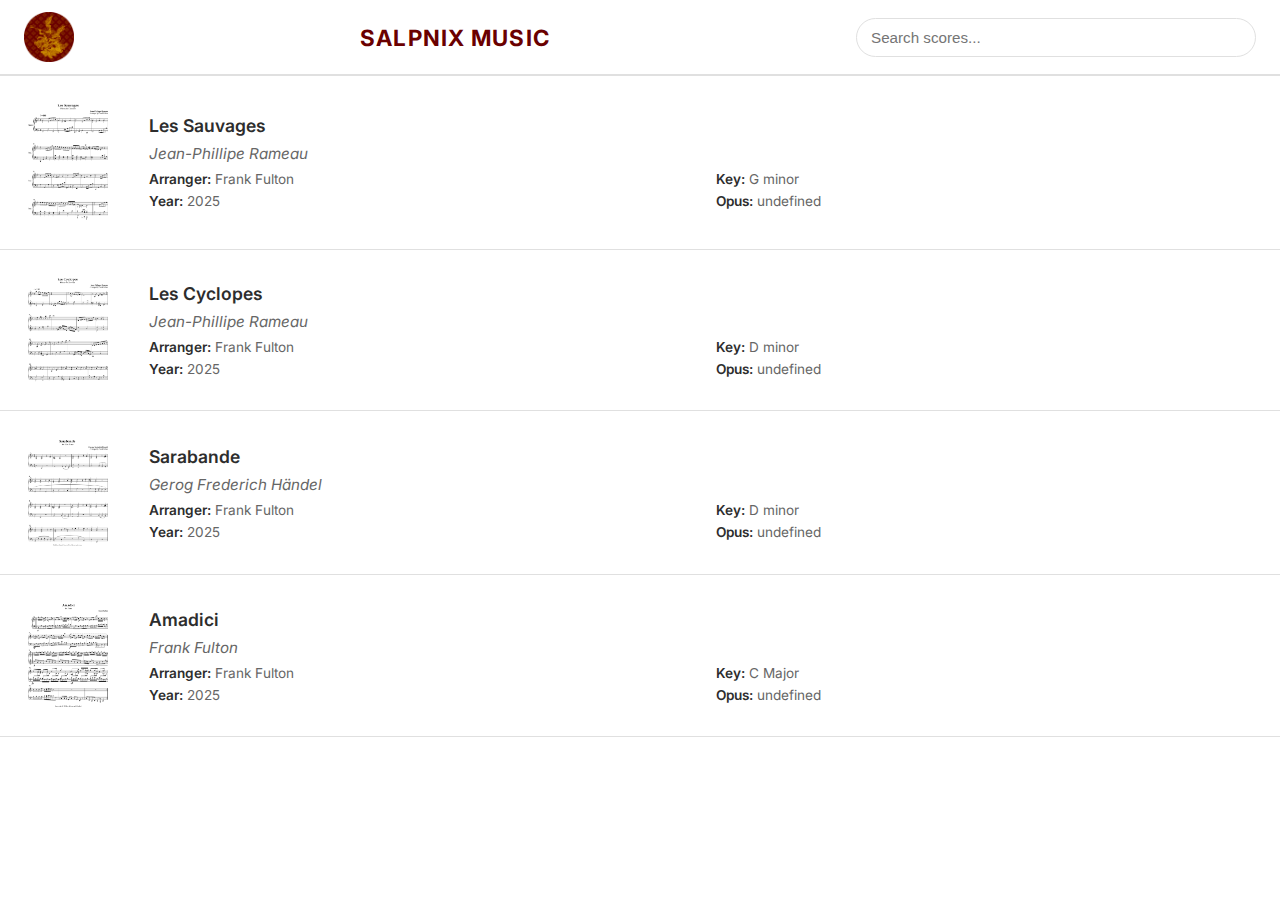
<file: index.html>
<!DOCTYPE html>
<html lang="en">
<head>
  <meta charset="UTF-8" />
  <meta name="viewport" content="width=device-width, initial-scale=1.0"/>
  <title>Salpinx Music</title>

  <link href="https://fonts.googleapis.com/css2?family=Inter:wght@400;600&display=swap" rel="stylesheet">
  <link href="https://fonts.googleapis.com/icon?family=Material+Icons" rel="stylesheet">
  <link rel="icon" type="image/x-icon" href="/assets/images/favicon.ico">

  <style>
    :root {
      --bg: #fff;
      --accent: #6a0000;
      --text: #2d2d2d;
      --muted: #666;
      --divider: #e0e0e0;
    }
  
    body {
      font-family: 'Inter', sans-serif;
      margin: 0;
      padding: 0;
      background-color: var(--bg);
      color: var(--text);
    }
  
    .navbar {
      display: flex;
      align-items: center;
      justify-content: space-between;
      background-color: var(--bg);
      border-bottom: 2px solid var(--divider);
      padding: 12px 24px;
      position: sticky;
      top: 0;
      z-index: 100;
    }
  
    .navbar .logo {
      font-size: 1.4rem;
      font-weight: 700;
      color: var(--accent);
      text-transform: uppercase;
      letter-spacing: 0.05em;
    }
  
    .search-container {
      display: flex;
      align-items: center;
      max-width: 400px;
      flex: 1;
      margin-left: 20px;
    }
  
    .search-container input {
      width: 100%;
      padding: 10px 14px;
      border: 1px solid var(--divider);
      border-radius: 20px;
      font-size: 0.95rem;
      outline: none;
      transition: border 0.3s ease;
      background-color: #fff;
      color: var(--text);
    }
  
    .search-container input:focus {
      border-color: var(--accent);
    }
  
    .search-toggle {
      display: none;
    }
  
    .score-list {
      width: 100%;
      margin: 0;
      padding: 0;
    }

  
    .score-item {
      padding: 0; /* remove default spacing, handled in content */
      align-items: center;
    }
  
    .score-item-content {
      display: flex;
      width: 100%;
      gap: 28px;
      align-items: center; /* center everything vertically */
      padding: 16px 16px;
      border-bottom: 1px solid var(--divider);
      transition: background 0.2s;
      box-sizing: border-box;
    }
  
    .score-item-content:hover {
      background-color: #fdf6f6; /* subtle red tint */
    }
  
    .score-thumb {
      width: 80px;
      height: auto;
      border-radius: 6px;
      object-fit: cover;
      background-color: rgb(255, 255, 255);
      padding: 1%;
      flex-shrink: 0;
    }
  
    .score-info {
      flex: 1;
      display: flex;
      flex-direction: column;
      gap: 8px;
    }
  
    .score-title {
      font-size: 1.1rem;
      font-weight: 600;
      color: var(--text);
    }
  
    .score-composer {
      font-size: 0.95rem;
      color: var(--muted);
      font-style: italic;
    }
  
    .score-meta-grid {
      display: grid;
      grid-template-columns: 1fr 1fr;
      gap: 6px 20px;
      font-size: 0.85rem;
      color: var(--muted);
    }
  
    .score-meta-grid .label {
      font-weight: 600;
      color: var(--text);
    }
  
    a {
      text-decoration: none;
      color: inherit;
      width: 100%;
    }
  
    @media (max-width: 600px) {
      .navbar {
        flex-direction: column;
        align-items: flex-start;
      }
  
      .score-item-content {
        flex-direction: column;
        align-items: flex-start;
      }
  
      .score-thumb {
        width: 100%;
        max-width: 300px;
      }
  
      .score-meta-grid {
        grid-template-columns: 1fr;
      }
    }

    img.logo {
      max-width: 50px;
      align-items: center; /* center everything vertically */
    }
  </style>
  
  
</head>
<body>

  <div class="navbar">
    <img src="assets/images/logo-modified.png" class="logo"/><div class="logo"> Salpnix Music</div>
    <div class="search-container">
      <input type="text" id="searchInput" placeholder="Search scores..." oninput="filterScores()">
    </div>
  </div>

  <div class="score-list" id="scoreList"></div>

  <script>
    let scoresData = [];

    function renderScores(data) {
      const list = document.getElementById("scoreList");
      list.innerHTML = "";

      data.forEach(score => {
        const item = document.createElement("div");
        item.className = "score-item";
        
        // Generate the URL for score details
        const scoreURL = `score.html?title=${encodeURIComponent(score.title)}&composer=${encodeURIComponent(score.composer)}&arranger=${encodeURIComponent(score.arranger)}&key=${encodeURIComponent(score.key)}&year=${encodeURIComponent(score.year)}&opus=${encodeURIComponent(score.opus)}`;

        item.innerHTML = `
        <a href="${scoreURL}">
          <div class="score-item-content">
            <img class="score-thumb" src="${score.image}" alt="${score.title}">

            <div class="score-info">
              <div class="score-title">${score.title}</div>
              <div class="score-composer">${score.composer}</div>

              <div class="score-meta-grid">
                <div><span class="label">Arranger:</span> ${score.arranger}</div>
                <div><span class="label">Key:</span> ${score.key}</div>
                <div><span class="label">Year:</span> ${score.year}</div>
                <div><span class="label">Opus:</span> ${score.opus}</div>
              </div>
            </div>
          </div>
        </a>
      `;


        
        list.appendChild(item);
      });
    }

    function filterScores() {
      const query = document.getElementById("searchInput").value.toLowerCase().trim();
      const composerRegex = /composer:'([^']+)'/i;

      let filtered = scoresData;

      // If the query includes composer: 'x', filter based on composer
      if (composerRegex.test(query)) {
        const composerMatch = query.match(composerRegex);
        const composerName = composerMatch[1].toLowerCase();
        filtered = scoresData.filter(score =>
          score.composer.toLowerCase().includes(composerName)
        );
      } else {
        // General search across all fields
        filtered = scoresData.filter(score =>
          score.title.toLowerCase().includes(query) ||
          score.composer.toLowerCase().includes(query) ||
          score.arranger.toLowerCase().includes(query) ||
          score.key.toLowerCase().includes(query) ||
          score.year.toString().includes(query)
        );
      }

      renderScores(filtered);
    }

    fetch("scores.json")
      .then(res => res.json())
      .then(data => {
        scoresData = data;
        renderScores(scoresData);
      })
      .catch(err => {
        console.error("Failed to load scores.json", err);
      });

    function toggleSearch() {
      const container = document.getElementById("searchContainer");
      const input = document.getElementById("searchInput");

      if (container.style.display === "block") {
        container.style.display = "none";
      } else {
        container.style.display = "block";
        setTimeout(() => input.focus(), 100);
      }
    }
  </script>

</body>
</html>
</file>
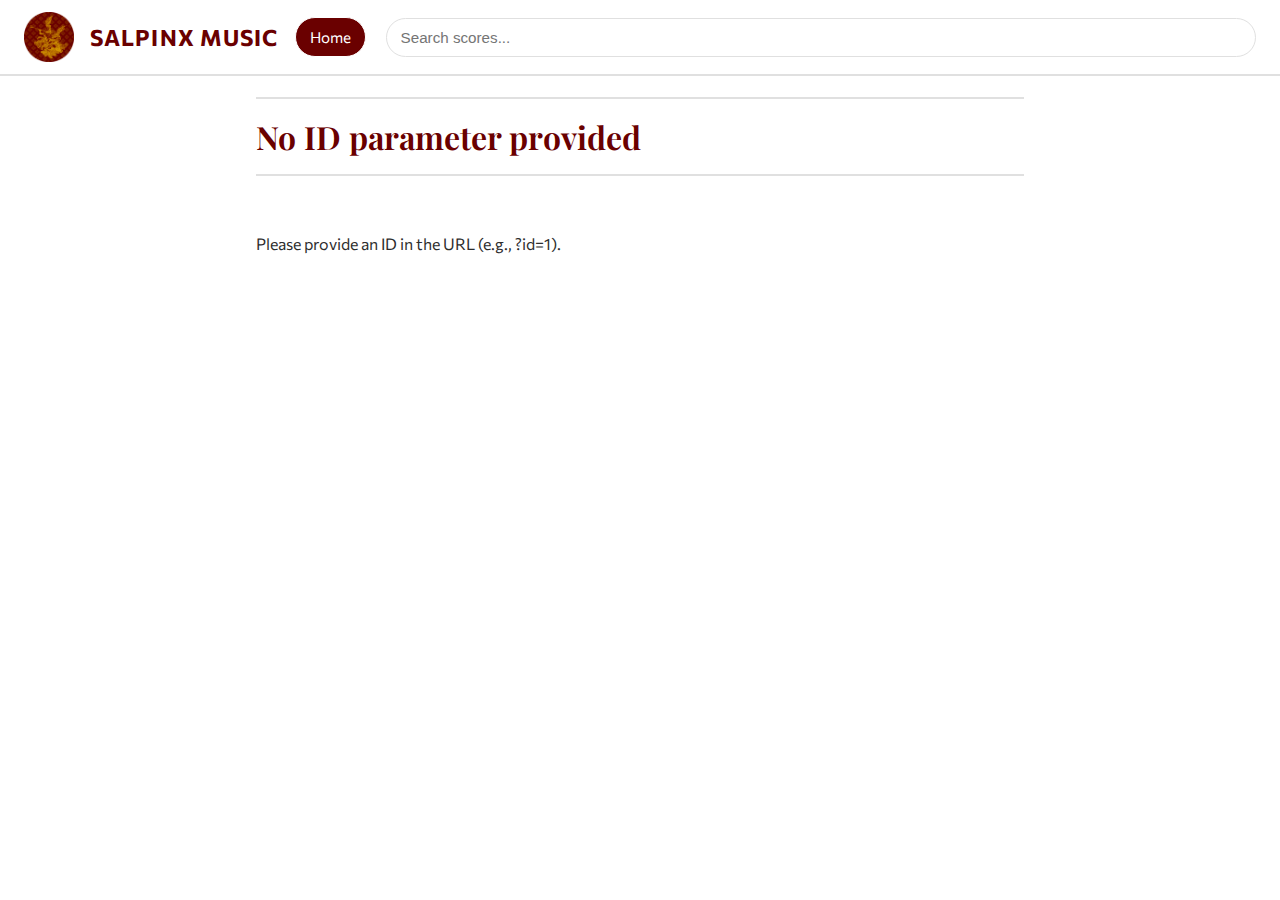
<file: article.html>
<!DOCTYPE html>
<html lang="en">

<head>
  <meta charset="UTF-8">
  <meta name="viewport" content="width=device-width, initial-scale=1.0">
  <title>Document</title>
  <link rel="preconnect" href="https://fonts.gstatic.com" crossorigin>
  <link rel="preconnect" href="https://fonts.googleapis.com">
  <link rel="preconnect" href="https://fonts.gstatic.com" crossorigin>
  <link
    href="https://fonts.googleapis.com/css2?family=Commissioner:wght@100..900&family=Playfair+Display:ital,wght@0,400..900;1,400..900&display=swap"
    rel="stylesheet">
  <link href="https://fonts.googleapis.com/icon?family=Material+Icons" rel="stylesheet">
  <link rel="icon" type="image/x-icon" href="/assets/images/favicon.ico">
  <link rel="stylesheet" href="style.css">
</head>

<body>
  <div class="navbar">
    <img src="assets/images/logo-modified.png" class="logo" />
    <div class="logo" style="margin-left: 16px;"> Salpinx Music</div>
    <button class="button" onclick="window.location.href = 'index.html'">Home</button>
    <div class="search-container">
      <input type="text" id="searchInput" placeholder="Search scores..." oninput="filterScores()">
    </div>
  </div>

  <div class="article-content">
    <!-- Placeholder where the title, date, and body will be inserted -->
    <h1 class="article-heading" id="article-heading">Loading content...</h1>
    <p class="article-muted" id="article-date">Loading content...</p>
    <p class="article-text" id="article-body">Loading content...</p>
  </div>

  <script>
    // Function to get the 'id' parameter from the URL
    function getUrlParameter(name) {
      const urlParams = new URLSearchParams(window.location.search);
      return urlParams.get(name);
    }

    // Fetch the JSON data and display it based on the 'id' parameter
    const id = getUrlParameter('id'); // Get the 'id' from the URL

    if (id) {
      fetch('articles.json')
        .then(response => {
          // Check if response is ok
          if (!response.ok) {
            throw new Error('Network response was not ok');
          }
          return response.json();
        })
        .then(data => {
          console.log('Fetched data:', data); // Log the fetched data

          // Find the entry with the matching 'id'
          const entry = data.find(item => item.id === id);

          // Update the DOM with the fetched data
          if (entry) {
            document.getElementById('article-heading').textContent = entry.title;
            document.getElementById('article-date').textContent = entry.date;
            document.getElementById('article-body').innerHTML = entry.body;
          } else {
            document.getElementById('article-heading').textContent = 'No data found';
            document.getElementById('article-date').textContent = '';
            document.getElementById('article-body').innerHTML = 'The requested content could not be found.';
          }
        })
        .catch(error => {
          console.error('Error fetching the JSON data:', error);
          document.getElementById('article-heading').textContent = 'Error';
          document.getElementById('article-date').textContent = '';
          document.getElementById('article-body').innerHTML = 'There was an error fetching the content.';
        });
    } else {
      document.getElementById('article-heading').textContent = 'No ID parameter provided';
      document.getElementById('article-date').textContent = '';
      document.getElementById('article-body').innerHTML = 'Please provide an ID in the URL (e.g., ?id=1).';
    }
  </script>


</body>

</html>
</file>
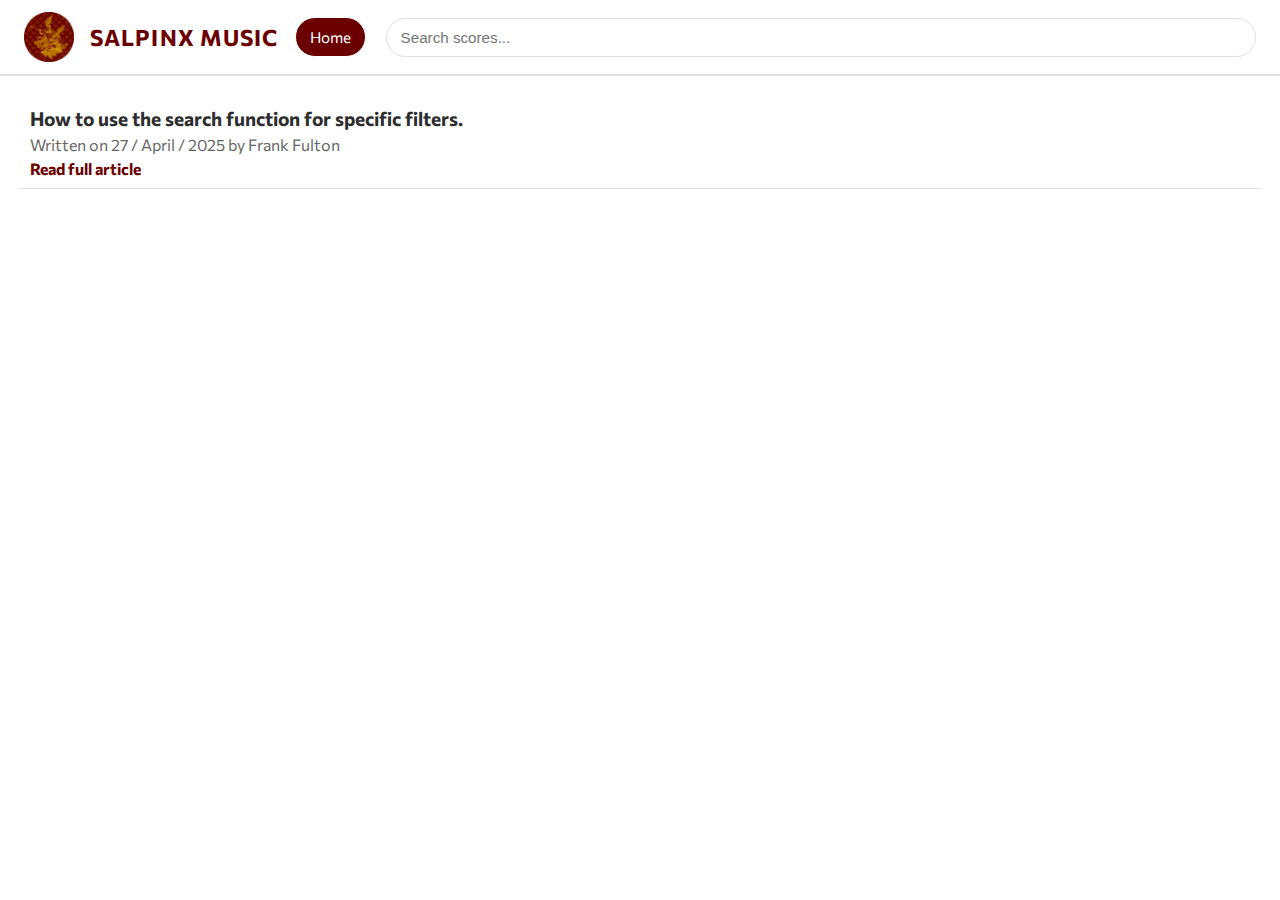
<file: articles.html>
<!DOCTYPE html>
<html lang="en">
<head>
    <meta charset="UTF-8">
    <meta name="viewport" content="width=device-width, initial-scale=1.0">
    <title>Articles List - Salpinx Music</title>
    <link href="https://fonts.googleapis.com/css2?family=Commissioner:wght@100..900&display=swap" rel="stylesheet">
    <style>
        :root {
          --bg: #fff;
          --accent: #6a0000;
          --accent-muted: #883737;
          --text: #2d2d2d;
          --muted: #666;
          --divider: #e0e0e0;
        }
      
        body {
          font-family: 'Commissioner', sans-serif;
          margin: 0;
          padding: 0;
          background-color: var(--bg);
          color: var(--text);
        }
      
        .navbar {
          display: flex;
          align-items: center;
          background-color: var(--bg);
          border-bottom: 2px solid var(--divider);
          padding: 12px 24px;
          position: sticky;
          top: 0;
          z-index: 100;
        }
      
        .navbar .logo {
          font-size: 1.4rem;
          font-weight: 700;
          color: var(--accent);
          text-transform: uppercase;
          letter-spacing: 0.05em;
          
          
        }
      
        .search-container {
          display: flex;
          align-items: center;
    
          width: 10%;
          flex: 1;
          margin-left: 20px;
        }
      
        .search-container input {
          width: 100%;
          padding: 10px 14px;
          border: 1px solid var(--divider);
          border-radius: 20px;
          font-size: 0.95rem;
          outline: none;
          transition: border 0.3s ease;
          background-color: #fff;
          color: var(--text);
          
        }
      
        .search-container input:focus {
          border-color: var(--accent);
        }
      
        .search-toggle {
          display: none;
        }
      
        .score-list {
          width: 100%;
          margin: 0;
          padding: 0;
        }
    
      
        .score-item {
          padding: 0; /* remove default spacing, handled in content */
          align-items: center;
        }
      
        .score-item-content {
          display: flex;
          width: 100%;
          gap: 28px;
          align-items: center; /* center everything vertically */
          padding: 16px 16px;
          border-bottom: 1px solid var(--divider);
          transition: background 0.2s;
          box-sizing: border-box;
        }
      
        .score-item-content:hover {
          background-color: #fdf6f6; /* subtle red tint */
        }
      
        .score-thumb {
          width: 80px;
          height: auto;
          border-radius: 6px;
          object-fit: cover;
          background-color: rgb(255, 255, 255);
          padding: 1%;
          flex-shrink: 0;
        }
      
        .score-info {
          flex: 1;
          display: flex;
          flex-direction: column;
          gap: 8px;
        }
      
        .score-title {
          font-size: 1.1rem;
          font-weight: 600;
          color: var(--text);
        }
      
        .score-composer {
          font-size: 1.1rem;
          color: var(--muted);
          font-weight: lighter;
        }
        .score-price {
          font-size: 0.95rem;
          color: var(--muted);
        }
      
        .score-meta-grid {
          display: grid;
          grid-template-columns: 1fr 1fr;
          gap: 6px 20px;
          font-size: 0.85rem;
          color: var(--muted);
        }
      
        .score-meta-grid .label {
          font-weight: 600;
          color: var(--text);
    
        }
      
        a {
          text-decoration: none;
          color: inherit;
          width: 100%;
        }
      
        @media (max-width: 600px) {
          .navbar {
            flex-direction: column;
            align-items: flex-start;
          }
      
          .score-item-content {
            flex-direction: column;
            align-items: flex-start;
          }
      
          .score-thumb {
            width: 100%;
            max-width: 300px;
          }
      
          .score-meta-grid {
            grid-template-columns: 1fr;
          }
        }
    
        img.logo {
          max-width: 50px;
          align-items: center; /* center everything vertically */
        }

        divider {
            border-bottom: 2px solid var(--divider);
        }

        .article-content {
            margin-top: 16px;
            margin-left: 20%;
            margin-right: 20%;
        }
        .article-heading {
            font-family: 'Playfair Display', serif, monospace;
            font-weight: 660;
            padding-bottom: 16px;
            padding-top: 16px;
            border-top: 2px solid var(--divider);
            border-bottom: 2px solid var(--divider);
            color: var(--accent);
        }
        .article-muted {
            padding-bottom: 10px;
            margin-left: 10px;
            padding-top: 10px;
            color: var(--muted);
            font-style: italic;
        }

        h2 {
            font-family: 'Playfair Display', serif, monospace;
            font-weight: 60;
        }

        code {
            background-color:#f6f6f6;
            padding: 5px;
            border-radius: 5px;
        }

        .button {
            align-items: center;
            text-align: center;
            margin-left: 16px;
            padding: 10px 14px;
            border: 1px solid #fff;
            border-radius: 20px;
            font-size: 0.95rem;
            outline: none;
            background-color: var(--accent);
            color: #fff;
            font-family: 'Commissioner', sans-serif;
            transition: border 0.4s ease, background-color 0.4s ease; /* Combined transitions */
        }

        .button:hover {
            cursor: pointer;
            background-color: var(--accent-muted); /* Make sure --accent-muted is defined */
        }

        .button:active {
            background-color: #fff;
            border: 1px solid var(--accent-muted);
            color: var(--accent-muted);
        }
        .article-list {
            margin: 20px;
            padding: 0;
        }

        .article-item {
            padding: 10px;
            border-bottom: 1px solid var(--divider);
            margin-bottom: 10px;
        }

        .article-item h3 {
            margin: 0;
            font-size: 1.2rem;
        }

        .article-item p {
            color: var(--muted);
            margin: 5px 0;
        }

        .article-item a {
            text-decoration: none;
            color: var(--accent);
            font-weight: bold;
        }
      </style>
</head>
<body>

    <div class="navbar">
        <img src="assets/images/logo-modified.png" class="logo"/><div class="logo" style="margin-left: 16px;"> Salpinx Music</div>
        <button class="button" onclick="window.location.href = 'index.html'">Home</button>
        <div class="search-container">
          <input type="text" id="searchInput" placeholder="Search scores..." oninput="filterScores()">
        </div>
      </div>

    <div class="article-list" id="articleList">
        <!-- Articles will be injected here -->
    </div>

    <script>
        // Fetch articles from the articles.json file
        fetch('articles.json')
            .then(response => response.json())
            .then(data => {
                const articleListContainer = document.getElementById('articleList');
                
                data.forEach(article => {
                    const articleItem = document.createElement('div');
                    articleItem.classList.add('article-item');

                    // Create the title, date, and a link to the article
                    articleItem.innerHTML = `
                        <h3>${article.title}</h3>
                        <p>${article.date}</p>
                        <a href="article.html?id=${article.id}">Read full article</a>
                    `;

                    // Append the article item to the article list container
                    articleListContainer.appendChild(articleItem);
                });
            })
            .catch(error => console.error('Error fetching articles:', error));
    </script>

</body>
</html>
</file>
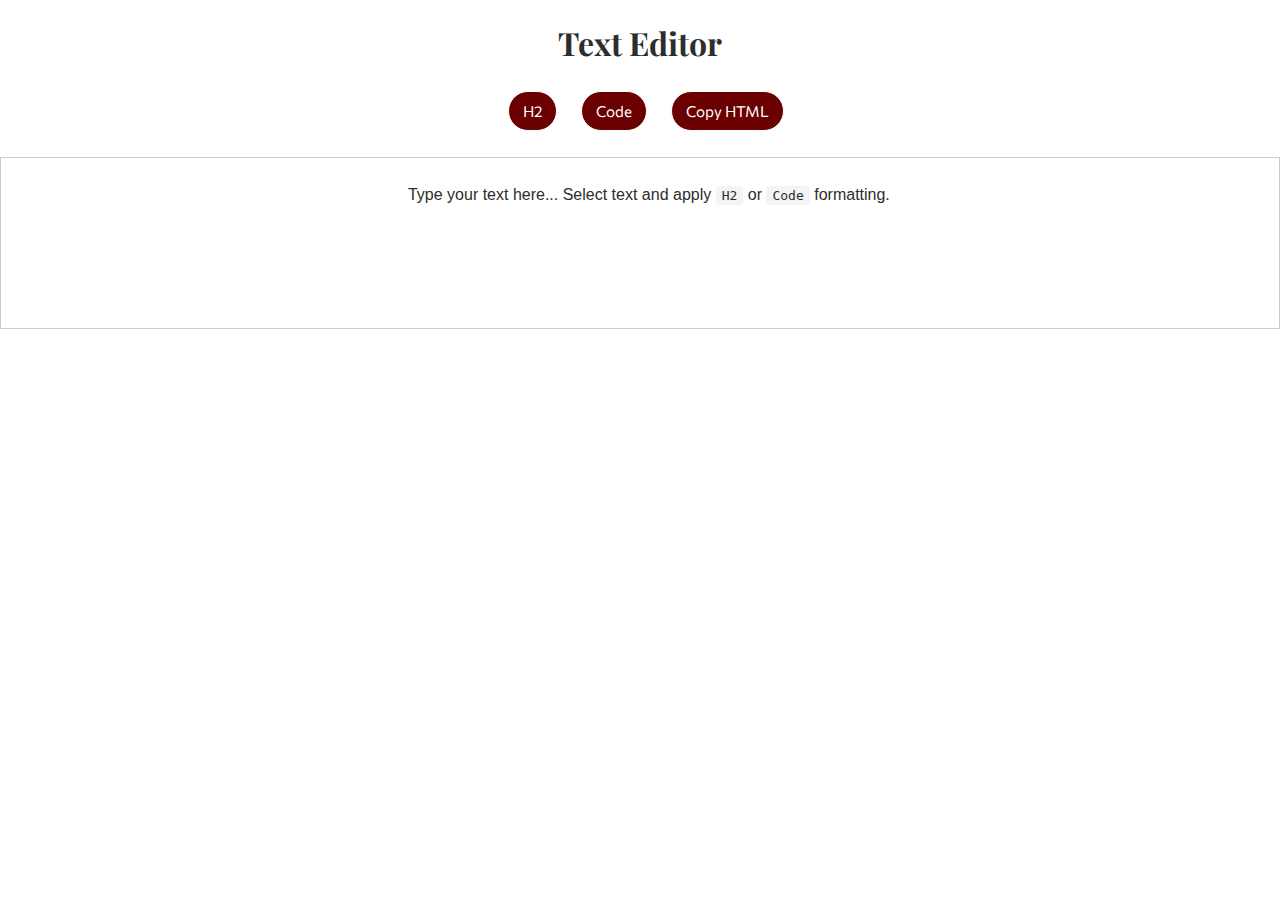
<file: editor.html>
<!DOCTYPE html>
<html lang="en">
<head>
  <meta charset="UTF-8">
  <link rel="stylesheet" href="style.css">
  <title>Simple Text Editor with Copy</title>
  <style>
    #editor {
      border: 1px solid #ccc;
      padding: 10px;
      min-height: 150px;
      font-family: sans-serif;
      white-space: pre-wrap; /* Ensures the formatting is respected */
    }
    button {
      margin: 5px;
      padding: 5px 10px;
    }
    code {
      background: #f4f4f4;
      padding: 2px 6px;
      border-radius: 4px;
      font-family: monospace;
    }

    h1 {
        font-family: 'Playfair Display';
    }
  </style>
</head>
<body>
<center>
  <h1 class="">Text Editor</h1>
  <div>
    <button class="button" onclick="wrapSelectedText('h2')">H2</button>
    <button class="button" onclick="wrapSelectedText('code')">Code</button>
    <button class="button" onclick="copyToClipboard()">Copy HTML</button>
  </div>
<h1></h1>
  <div id="editor" contenteditable="true">
    Type your text here... Select text and apply <code>H2</code> or <code>Code</code> formatting.
  </div>

  <script>
    // Function to wrap selected text in a given tag (h2 or code)
    function wrapSelectedText(tag) {
      const selection = window.getSelection();
      if (!selection.rangeCount) return;

      const range = selection.getRangeAt(0);
      if (range.collapsed) return; // No text selected

      const wrapper = document.createElement(tag);
      wrapper.appendChild(range.extractContents());
      range.insertNode(wrapper);

      // Optional: move cursor after inserted node
      range.setStartAfter(wrapper);
      selection.removeAllRanges();
      selection.addRange(range);
    }

    // Function to copy the HTML content inside the editor
    function copyToClipboard() {
      const editorContent = document.getElementById('editor').innerHTML;
      const tempTextArea = document.createElement('textarea');

      // Add the HTML content to the temporary textarea
      tempTextArea.value = editorContent;
      document.body.appendChild(tempTextArea);

      // Select and copy the content
      tempTextArea.select();
      tempTextArea.setSelectionRange(0, 99999); // For mobile devices

      try {
        // Attempt to copy the text to the clipboard
        document.execCommand('copy');
        alert('Content copied to clipboard!');
      } catch (err) {
        alert('Unable to copy. Try again.');
      }

      // Remove the temporary textarea
      document.body.removeChild(tempTextArea);
    }
  </script>

</body>
</html>
</file>
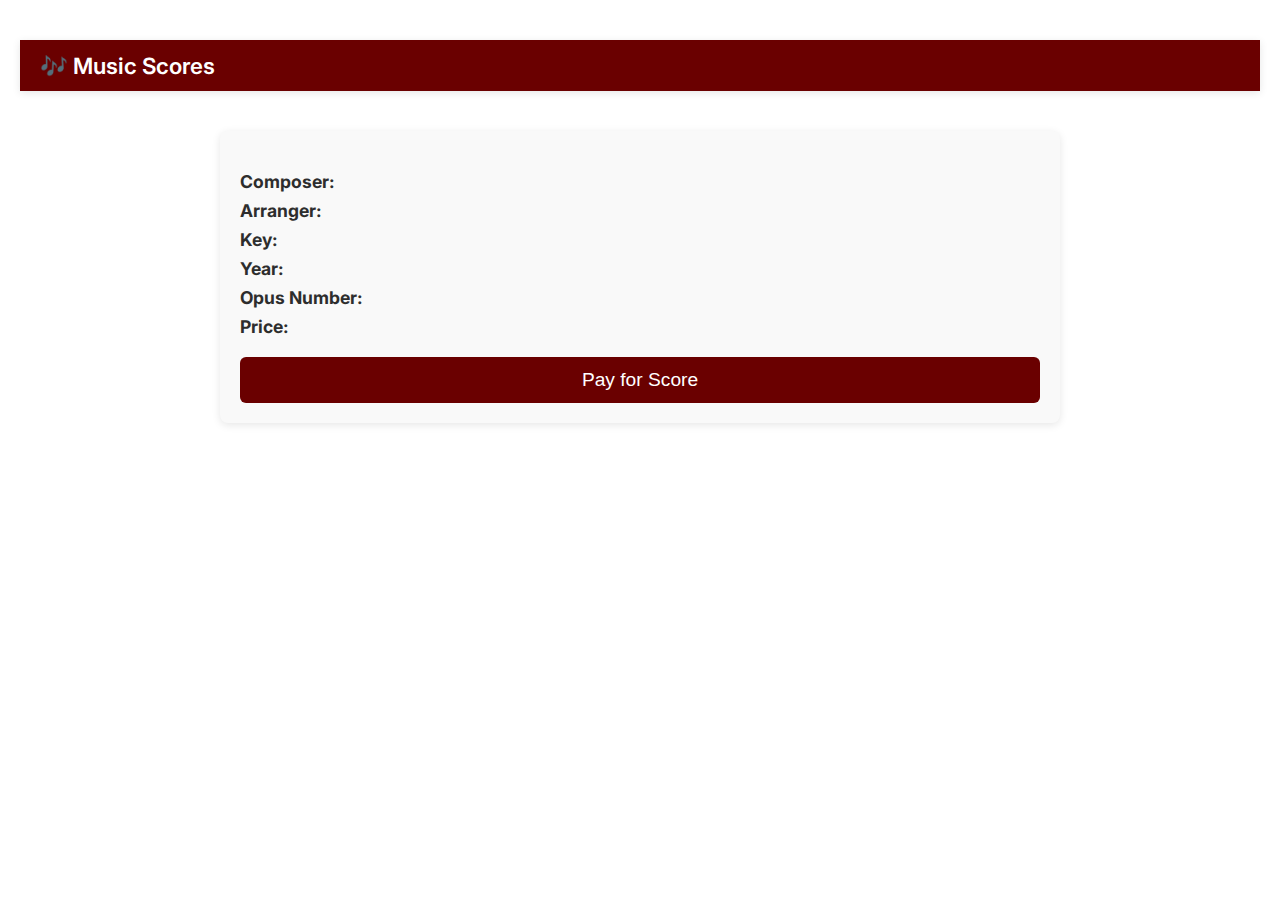
<file: pay.html>
<!DOCTYPE html>
<html lang="en">
<head>
  <meta charset="UTF-8" />
  <meta name="viewport" content="width=device-width, initial-scale=1.0" />
  <title>Score Details</title>

  <link href="https://fonts.googleapis.com/css2?family=Inter:wght@400;600&display=swap" rel="stylesheet">

  <style>
    :root {
      --bg: #fff;
      --accent: #6a0000;
      --text: #2d2d2d;
      --muted: #666;
      --divider: #e0e0e0;
    }

    body {
      font-family: 'Inter', sans-serif;
      background-color: var(--bg);
      color: var(--text);
      margin: 0;
      padding: 40px 20px;
    }

    .navbar {
      display: flex;
      align-items: center;
      justify-content: space-between;
      background-color: var(--accent);
      color: white;
      padding: 12px 20px;
      position: sticky;
      top: 0;
      z-index: 100;
      box-shadow: 0 2px 8px rgba(0, 0, 0, 0.1);
    }

    .logo {
      font-size: 1.4rem;
      font-weight: 600;
    }

    .score-details {
      max-width: 800px;
      margin: 40px auto;
      padding: 20px;
      background-color: #f9f9f9;
      border-radius: 8px;
      box-shadow: 0 2px 8px rgba(0, 0, 0, 0.1);
    }

    .score-title {
      font-size: 2rem;
      font-weight: 600;
      margin-bottom: 20px;
    }

    .score-meta {
      font-size: 1.1rem;
      margin-bottom: 20px;
    }

    .score-meta div {
      margin-bottom: 8px;
    }

    .pay-button {
      display: block;
      width: 100%;
      padding: 12px 20px;
      background-color: var(--accent);
      color: white;
      font-size: 1.2rem;
      text-align: center;
      border-radius: 6px;
      border: none;
      cursor: pointer;
      margin-top: 20px;
    }

    .pay-button:hover {
      background-color: #c68600;
    }

    .search-container {
      max-width: 600px;
      margin: 0 auto 30px;
    }

    .search-container input {
      width: 100%;
      padding: 12px 16px;
      border: 1px solid #ccc;
      border-radius: 6px;
      font-size: 1rem;
      outline: none;
    }
  </style>
</head>
<body>

  <div class="navbar">
    <div class="logo">🎶 Music Scores</div>
  </div>

  <div class="score-details">
    <div class="score-title" id="scoreTitle"></div>
    <div class="score-meta">
      <div><strong>Composer:</strong> <span id="scoreComposer"></span></div>
      <div><strong>Arranger:</strong> <span id="scoreArranger"></span></div>
      <div><strong>Key:</strong> <span id="scoreKey"></span></div>
      <div><strong>Year:</strong> <span id="scoreYear"></span></div>
      <div><strong>Opus Number:</strong> <span id="scoreOpus"></span></div>
      <div><strong>Price:</strong> <span id="scorePrice"></span></div>
    </div>

    <button class="pay-button" onclick="pay()">Pay for Score</button>
  </div>

  <script>
    function getQueryParams() {
      const params = new URLSearchParams(window.location.search);
      return {
        title: params.get('title'),
        composer: params.get('composer'),
        arranger: params.get('arranger'),
        key: params.get('key'),
        year: params.get('year'),
        opus: params.get('opus'),
        file: params.get('file'),
        price: params.get('price')
      };
    }

    function renderScoreDetails() {
      const scoreDetails = getQueryParams();
      
      // Set the score details in the page
      document.getElementById('scoreTitle').textContent = scoreDetails.title;
      document.getElementById('scoreComposer').textContent = scoreDetails.composer;
      document.getElementById('scoreArranger').textContent = scoreDetails.arranger;
      document.getElementById('scoreKey').textContent = scoreDetails.key;
      document.getElementById('scoreYear').textContent = scoreDetails.year;
      document.getElementById('scoreOpus').textContent = scoreDetails.opus;
      document.getElementById('scorePrice').textContent = scoreDetails.opus;
    }

    function pay() {
    const scoreDetails = getQueryParams();
      // Redirect to a blank page with the same URL query parameters
      /* const queryParams = window.location.search;

      if (scoreDetails.pay == "0") {
        window.location.href = `http://127.0.0.1:3000/${scoreDetails.file}`;
      } else {
        window.location.href = `http://127.0.0.1:3000/continue_payment`;
      }*/
     window.location.href = `payment.html`
    }

    // Render the score details once the page loads
    window.onload = renderScoreDetails;
  </script>
</body>
</html>
</file>
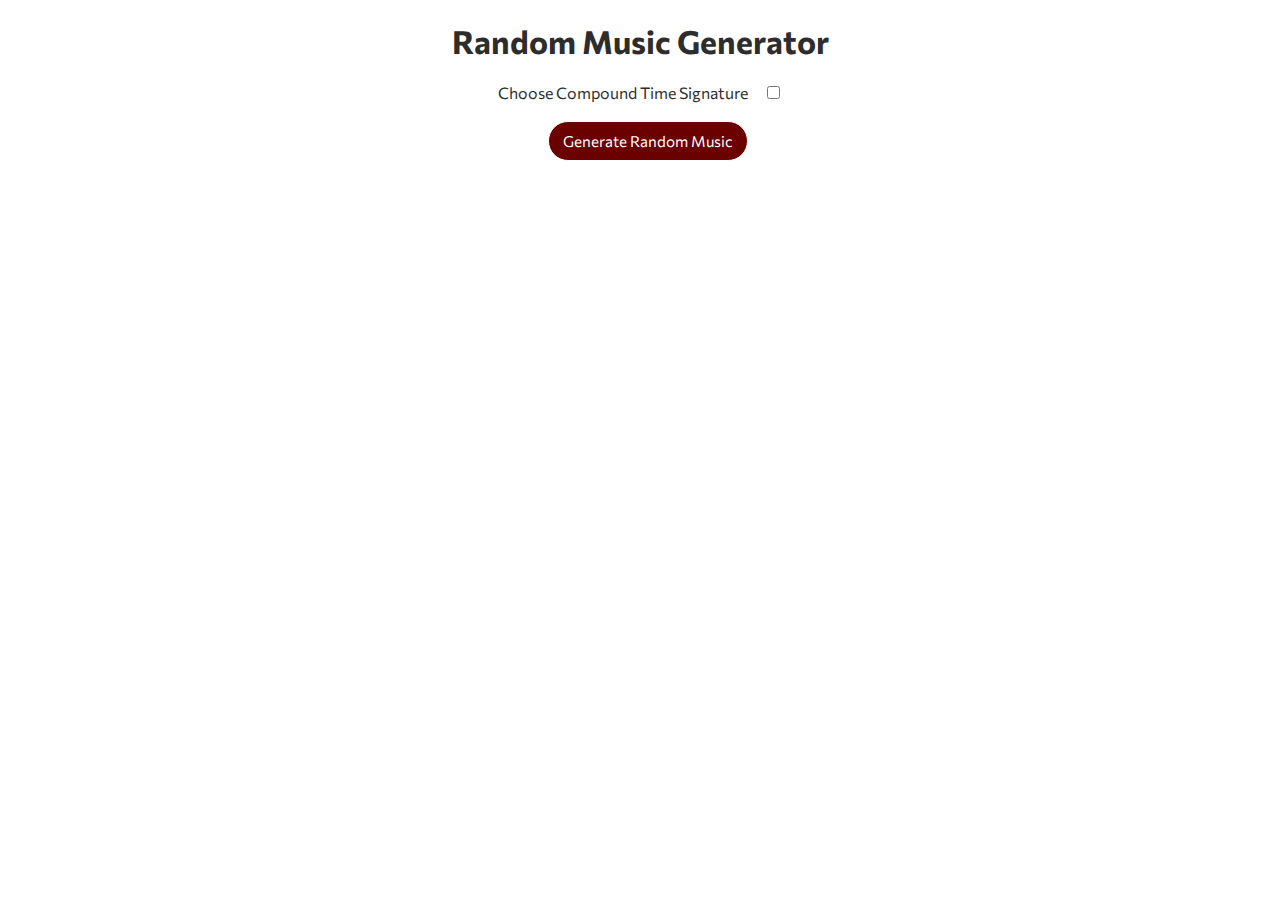
<file: score-generator.html>
<!DOCTYPE html>
<html lang="en">
<head>
    <meta charset="UTF-8">
    <meta name="viewport" content="width=device-width, initial-scale=1.0">
    <link rel="stylesheet" href="style.css">
    <title>Random Music Generator</title>
</head>
<body>
    <center>
    <h1>Random Music Generator</h1>
    <form id="music-form">
        <label  for="compoundCheckbox">Choose Compound Time Signature</label>
        <input class="button" type="checkbox" id="compoundCheckbox">
        <br><br>
        <button class="button" type="button" onclick="generateRandom()">Generate Random Music</button>
    </form>
    <div id="result"></div>

    <script>
        const options = {
            'Time Signature': {
                'nonCompound': ['2/4', '3/4', '4/4', '5/4', '6/4', '4/2'],
                'compound': ['3/8', '6/8', '9/8', '12/8']
            },
            'Key': ['A', 'B', 'C', 'D', 'E', 'F', 'G'],
            'Major/Minor': ['Major', 'Minor'],
            'Instruments': [
                'Piano', 'Guitar', 'Violin', 'Drums', 'Flute', 'Saxophone', 'Trumpet', 
                'Cello', 'Clarinet', 'Trombone', 'Banjo', 'Mandolin', 'Harp', 'Bass Guitar',
                'Accordion', 'French Horn', 'Oboe', 'Recorder', 'Viola', 'Double Bass',
                'Synthesizer', 'Xylophone', 'Marimba', 'Bagpipes', 'Timpani', 'Congas', 
                'Bongo Drums', 'Electric Guitar', 'Keytar', 'Triangle', 'Cello', 'Sitar' 
            ],
            'Number of instruments': ['1', '2',],
            'Style': ['Baroque', 'Classical', 'Romantic', 'Modernism'],
            'Tempo Marking': [
                'Largo', 'Lento', 'Adagio', 'Andante', 'Moderato', 'Allegro', 'Vivace', 
                'Allegro Vivace'
            ]
        };

        // Function to get a random item from an array
        function getRandomItem(array) {
            const randomIndex = Math.floor(Math.random() * array.length);
            return array[randomIndex];
        }

        // Function to get a random number of instruments
        function getRandomInstruments(numInstruments) {
            let selectedInstruments = [];
            const availableInstruments = [...options['Instruments']];

            // Select random instruments
            for (let i = 0; i < numInstruments; i++) {
                const randomInstrumentIndex = Math.floor(Math.random() * availableInstruments.length);
                selectedInstruments.push(availableInstruments[randomInstrumentIndex]);
                availableInstruments.splice(randomInstrumentIndex, 1); // Remove the selected instrument to avoid repetition
            }

            return selectedInstruments;
        }

        // Function to generate and display the random options
        function generateRandom() {
            // Get the checkbox value to determine if compound time signature is selected
            const isCompound = document.getElementById('compoundCheckbox').checked;
            
            // Select random options for each category
            const timeSignature = isCompound 
                ? getRandomItem(options['Time Signature'].compound) 
                : getRandomItem(options['Time Signature'].nonCompound);

            const key = getRandomItem(options['Key']);
            const majorMinor = getRandomItem(options['Major/Minor']);
            
            const numInstruments = parseInt(getRandomItem(options['Number of instruments']));
            const instruments = getRandomInstruments(numInstruments);
            
            const style = getRandomItem(options['Style']);
            const tempo = getRandomItem(options['Tempo Marking']);

            // Display the result
            const result = `
                <h2>Generated Random Music</h2>
                <p><strong>Time Signature:</strong> ${timeSignature}</p>
                <p><strong>Key:</strong> ${key}</p>
                <p><strong>Major/Minor:</strong> ${majorMinor}</p>
                <p><strong>Instruments:</strong> ${instruments.join(', ')}</p>
                <p><strong>Number of Instruments:</strong> ${numInstruments}</p>
                <p><strong>Style:</strong> ${style}</p>
                <p><strong>Tempo Marking:</strong> ${tempo}</p>
            `;
            document.getElementById('result').innerHTML = result;
        }
    </script>
</body>
</html>
</file>
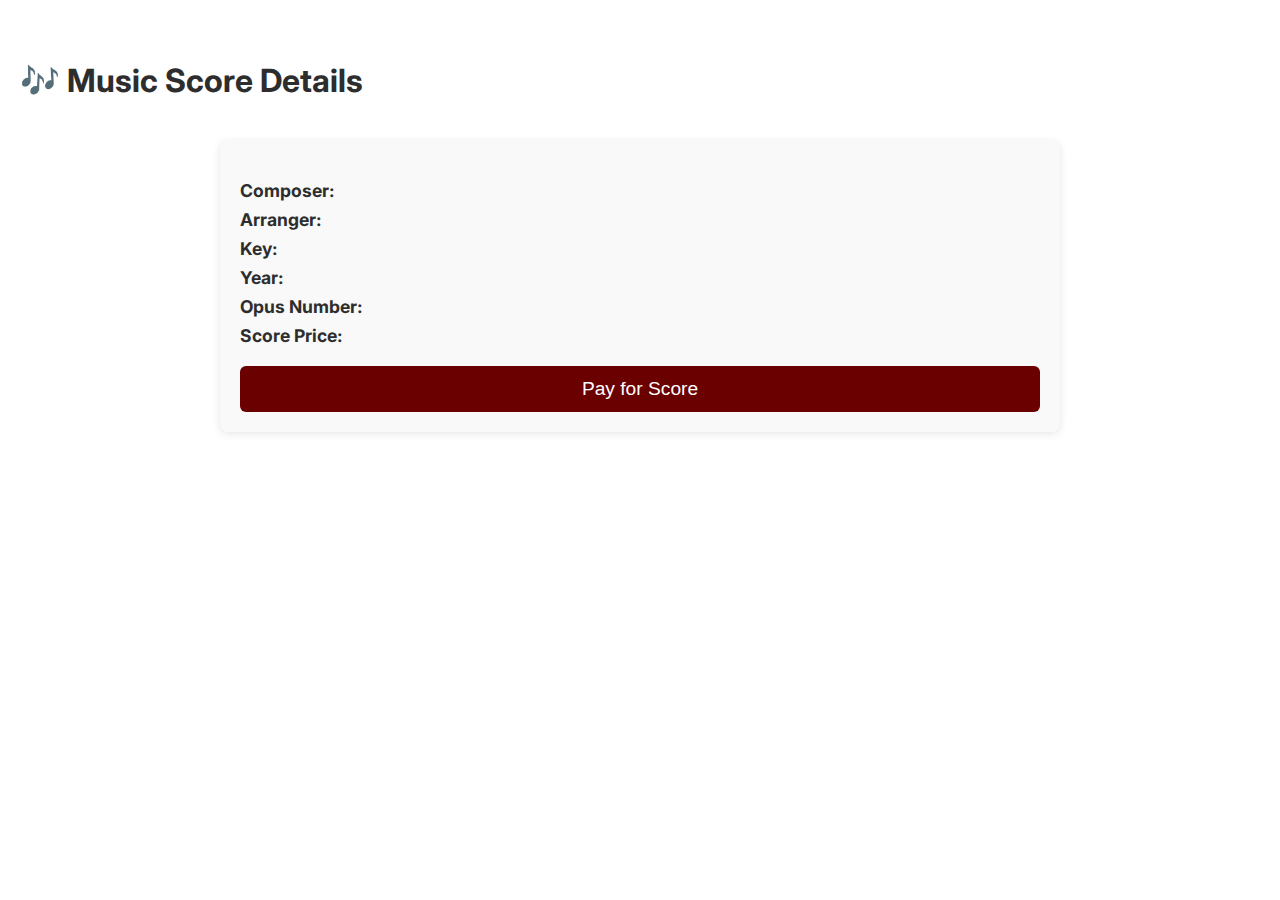
<file: score.html>
<!DOCTYPE html>
<html lang="en">
<head>
  <meta charset="UTF-8" />
  <meta name="viewport" content="width=device-width, initial-scale=1.0" />
  <title>Score Details</title>
  <link href="https://fonts.googleapis.com/css2?family=Inter:wght@400;600&display=swap" rel="stylesheet">

  <style>
    :root {
      --bg: #fff;
      --accent: #6a0000;
      --text: #2d2d2d;
      --muted: #666;
      --divider: #e0e0e0;
    }

    body {
      font-family: 'Inter', sans-serif;
      background-color: var(--bg);
      color: var(--text);
      margin: 0;
      padding: 40px 20px;
    }

    .navbar {
      display: flex;
      align-items: center;
      justify-content: space-between;
      background-color: var(--accent);
      color: white;
      padding: 12px 20px;
      position: sticky;
      top: 0;
      z-index: 100;
      box-shadow: 0 2px 8px rgba(0, 0, 0, 0.1);
    }

    .logo {
      font-size: 1.4rem;
      font-weight: 600;
    }

    .score-details {
      max-width: 800px;
      margin: 40px auto;
      padding: 20px;
      background-color: #f9f9f9;
      border-radius: 8px;
      box-shadow: 0 2px 8px rgba(0, 0, 0, 0.1);
    }

    .score-title {
      font-size: 2rem;
      font-weight: 600;
      margin-bottom: 20px;
    }

    .score-meta {
      font-size: 1.1rem;
      margin-bottom: 20px;
    }

    .score-meta div {
      margin-bottom: 8px;
    }

    .pay-button {
      display: block;
      width: 100%;
      padding: 12px 20px;
      background-color: var(--accent);
      color: white;
      font-size: 1.2rem;
      text-align: center;
      border-radius: 6px;
      border: none;
      cursor: pointer;
      margin-top: 20px;
    }

    .pay-button:hover {
      background-color: #c68600;
    }

    .search-container {
      max-width: 600px;
      margin: 0 auto 30px;
    }

    .search-container input {
      width: 100%;
      padding: 12px 16px;
      border: 1px solid #ccc;
      border-radius: 6px;
      font-size: 1rem;
      outline: none;
    }
  </style>
</head>
<body>

  <h1>🎶 Music Score Details</h1>

  <div class="score-details">
    <div class="score-title" id="scoreTitle"></div>
    <div class="score-meta">
      <div><strong>Composer:</strong> <span id="scoreComposer"></span></div>
      <div><strong>Arranger:</strong> <span id="scoreArranger"></span></div>
      <div><strong>Key:</strong> <span id="scoreKey"></span></div>
      <div><strong>Year:</strong> <span id="scoreYear"></span></div>
      <div><strong>Opus Number:</strong> <span id="scoreOpus"></span></div>
      <div><strong>Score Price:</strong> <span id="scorePrice"></span></div>
    </div>

    <button class="pay-button" onclick="pay()">Pay for Score</button>
  </div>

  <script>
    function getQueryParams() {
      const params = new URLSearchParams(window.location.search);
      return {
        title: params.get('title'),
        composer: params.get('composer'),
        arranger: params.get('arranger'),
        key: params.get('key'),
        year: params.get('year'),
        opus: params.get('opus'),
        opus: params.get('price')
      };
    }

    function renderScoreDetails() {
      const scoreDetails = getQueryParams();
      
      // Set the score details in the page
      document.getElementById('scoreTitle').textContent = scoreDetails.title;
      document.getElementById('scoreComposer').textContent = scoreDetails.composer;
      document.getElementById('scoreArranger').textContent = scoreDetails.arranger;
      document.getElementById('scoreKey').textContent = scoreDetails.key;
      document.getElementById('scoreYear').textContent = scoreDetails.year;
      document.getElementById('scoreOpus').textContent = scoreDetails.opus;
      document.getElementById('scorePrice').textContent = scoreDetails.opus;
    }

    function pay() {
      // Redirect to a blank page with the same URL query parameters
      const queryParams = window.location.search;
      window.location.href = `pay.html${queryParams}`;
    }

    // Call the function to render the score details
    window.onload = renderScoreDetails;
  </script>

</body>
</html>
</file>
<file: style.css>
@import url('https://fonts.googleapis.com/css2?family=Commissioner:wght@100..900&family=Playfair+Display:ital,wght@0,400..900;1,400..900&display=swap');

/* ================================
   | Variables
================================ */
:root {
    --bg: #fff;
    --accent: #6a0000;
    --accent-muted: #883737;
    --text: #2d2d2d;
    --muted: #666;
    --divider: #e0e0e0;
}

/* ================================
     Typography & Base Styles
  ================================ */
body {
    font-family: 'Commissioner', sans-serif;
    margin: 0;
    padding: 0;
    background-color: var(--bg);
    color: var(--text);
}

h2 {
    font-family: 'Playfair Display', serif, monospace;
    font-weight: 60;
}

code {
    background-color: #f6f6f6;
    padding: 5px;
    border-radius: 5px;
}

a {
    text-decoration: none;
    color: inherit;
    width: 100%;
}

/* ================================
     Layout: Navbar & Structure
  ================================ */
.navbar {
    display: flex;
    align-items: center;
    background-color: var(--bg);
    border-bottom: 2px solid var(--divider);
    padding: 12px 24px;
    position: sticky;
    top: 0;
    z-index: 100;
}

.navbar .logo {
    font-size: 1.4rem;
    font-weight: 700;
    color: var(--accent);
    text-transform: uppercase;
    letter-spacing: 0.05em;
}

img.logo {
    max-width: 50px;
    align-items: center;
}

divider {
    border-bottom: 2px solid var(--divider);
}

/* ================================
     Search
  ================================ */
.search-container {
    display: flex;
    align-items: center;
    width: 10%;
    flex: 1;
    margin-left: 20px;
}

.search-container input {
    width: 100%;
    padding: 10px 14px;
    border: 1px solid var(--divider);
    border-radius: 20px;
    font-size: 0.95rem;
    outline: none;
    transition: border 0.3s ease;
    background-color: #fff;
    color: var(--text);
}

.search-container input:focus {
    border-color: var(--accent);
}

.search-toggle {
    display: none;
}

/* ================================
     Score Listing
  ================================ */
.score-list {
    width: 100%;
    margin: 0;
    padding: 0;
}

.score-item {
    padding: 0;
    align-items: center;
}

.score-item-content {
    display: flex;
    width: 100%;
    gap: 28px;
    align-items: center;
    padding: 16px 16px;
    border-bottom: 1px solid var(--divider);
    transition: background 0.2s;
    box-sizing: border-box;
}

.score-item-content:hover {
    background-color: #fdf6f6;
}

.score-thumb {
    width: 80px;
    height: auto;
    border-radius: 6px;
    object-fit: cover;
    background-color: #fff;
    padding: 1%;
    flex-shrink: 0;
}

.score-info {
    flex: 1;
    display: flex;
    flex-direction: column;
    gap: 8px;
}

.score-title {
    font-size: 1.1rem;
    font-weight: 600;
    color: var(--text);
}

.score-composer,
.score-price {
    font-size: 1.1rem;
    color: var(--muted);
    font-weight: lighter;
}

.score-price {
    font-size: 0.95rem;
}

.score-meta-grid {
    display: grid;
    grid-template-columns: 1fr 1fr;
    gap: 6px 20px;
    font-size: 0.85rem;
    color: var(--muted);
}

.score-meta-grid .label {
    font-weight: 600;
    color: var(--text);
}

/* ================================
     Article Content
  ================================ */
.article-content {
    margin-top: 16px;
    margin-left: 20%;
    margin-right: 20%;
}

.article-heading {
    font-family: 'Playfair Display', serif, monospace;
    font-weight: 660;
    padding: 16px 0;
    border-top: 2px solid var(--divider);
    border-bottom: 2px solid var(--divider);
    color: var(--accent);
}

.article-muted {
    padding: 10px 0;
    margin-left: 10px;
    color: var(--muted);
    font-style: italic;
}

.article-list {
    margin: 20px;
    padding: 0;
}

.article-item {
    padding: 10px;
    border-bottom: 1px solid var(--divider);
    margin-bottom: 10px;
}

.article-item h3 {
    margin: 0;
    font-size: 1.2rem;
}

.article-item p {
    color: var(--muted);
    margin: 5px 0;
}

.article-item a {
    text-decoration: none;
    color: var(--accent);
    font-weight: bold;
}

/* ================================
     Buttons
  ================================ */
.button {
    align-items: center;
    text-align: center;
    margin-left: 16px;
    padding: 10px 14px;
    border: 1px solid #fff;
    border-radius: 20px;
    font-size: 0.95rem;
    outline: none;
    background-color: var(--accent);
    color: #fff;
    font-family: 'Commissioner', sans-serif;
    transition: border 0.4s ease, background-color 0.4s ease;
}

.button:hover {
    cursor: pointer;
    background-color: var(--accent-muted);
}

.button:active {
    background-color: #fff;
    border: 1px solid var(--accent-muted);
    color: var(--accent-muted);
}

/* ================================
     Responsive Styles
  ================================ */
@media (max-width: 600px) {
    .navbar {
        flex-direction: column;
        align-items: flex-start;
    }

    .score-item-content {
        flex-direction: column;
        align-items: flex-start;
    }

    .score-thumb {
        width: 100%;
        max-width: 300px;
    }

    .score-meta-grid {
        grid-template-columns: 1fr;
    }
}
</file>
